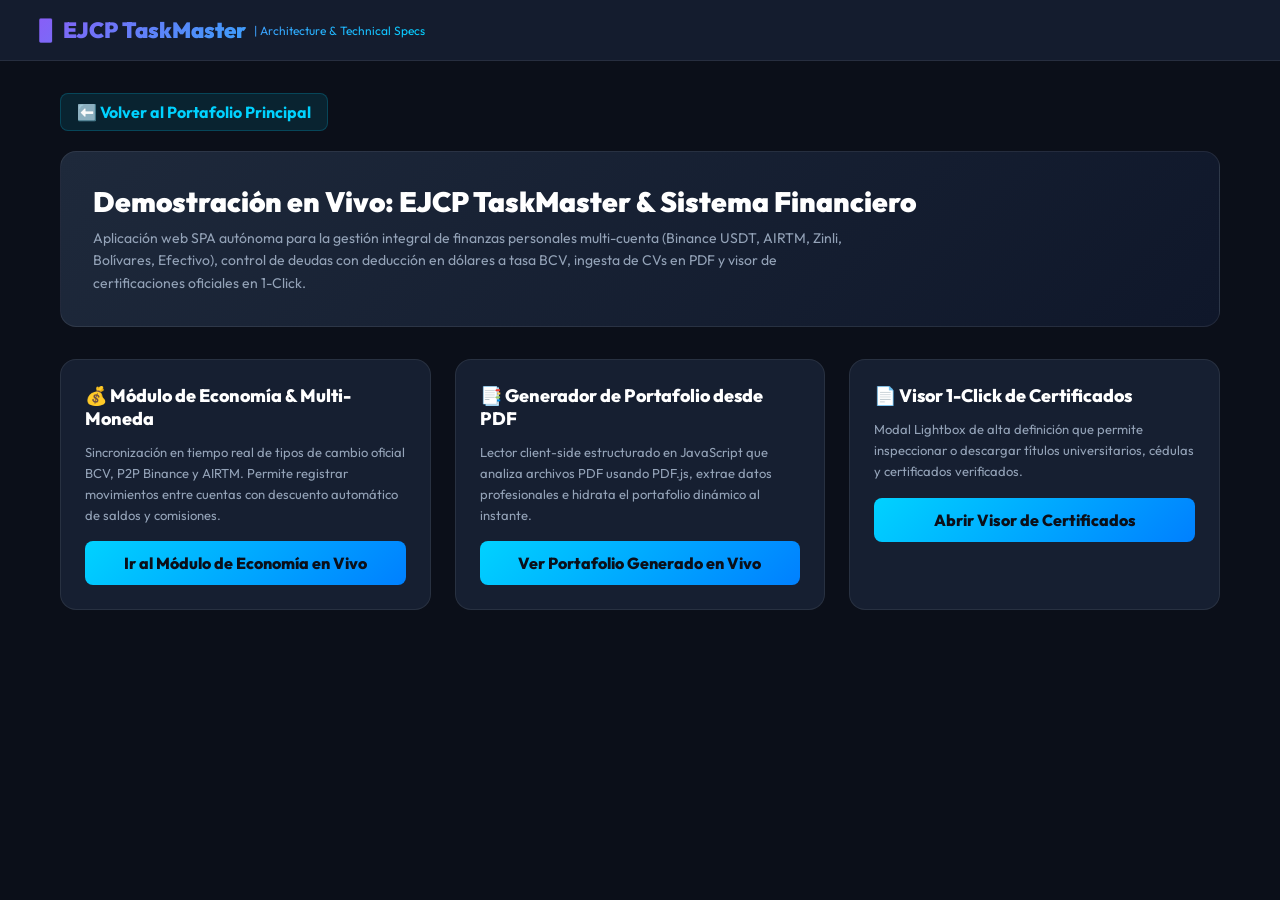
<file: mi_portafolio/taskmaster-finance-demo.html>
<!DOCTYPE html>
<html lang="es">
<head>
  <meta charset="UTF-8">
  <meta name="viewport" content="width=device-width, initial-scale=1.0">
  <title>EJCP TaskMaster | Sistema de Gestión Financiera & Portafolio</title>
  <link rel="preconnect" href="https://fonts.googleapis.com">
  <link rel="preconnect" href="https://fonts.gstatic.com" crossorigin>
  <link href="https://fonts.googleapis.com/css2?family=Outfit:wght@300;400;600;700;800;900&family=JetBrains+Mono:wght@400;600&display=swap" rel="stylesheet">
  <style>
    :root {
      --bg: #0b0f19;
      --card-bg: #161f31;
      --panel-bg: #0f172a;
      --accent: #00d2ff;
      --accent-green: #10b981;
      --accent-purple: #8b5cf6;
      --text: #f1f5f9;
      --text-muted: #94a3b8;
      --border: rgba(255,255,255,0.08);
    }
    * { box-sizing: border-box; margin: 0; padding: 0; font-family: 'Outfit', sans-serif; }
    body { background: var(--bg); color: var(--text); min-height: 100vh; padding-bottom: 60px; }
    
    header { background: rgba(22, 31, 49, 0.9); backdrop-filter: blur(12px); border-bottom: 1px solid var(--border); position: sticky; top: 0; z-index: 100; padding: 16px 32px; display: flex; justify-content: space-between; align-items: center; }
    .logo { font-size: 22px; font-weight: 900; background: linear-gradient(135deg, #8b5cf6, #00d2ff); -webkit-background-clip: text; -webkit-text-fill-color: transparent; display: flex; align-items: center; gap: 8px; }
    
    .container { max-width: 1200px; margin: 32px auto; padding: 0 20px; }
    .back-nav { display: inline-flex; align-items: center; gap: 8px; color: var(--accent); text-decoration: none; font-weight: 700; margin-bottom: 20px; background: rgba(0,210,255,0.1); padding: 8px 16px; border-radius: 8px; border: 1px solid rgba(0,210,255,0.2); }
    
    .hero-banner { background: linear-gradient(135deg, #1e293b, #0f172a); border: 1px solid var(--border); border-radius: 16px; padding: 32px; margin-bottom: 32px; }
    .hero-banner h1 { font-size: 28px; font-weight: 900; color: #fff; margin-bottom: 8px; }
    .hero-banner p { font-size: 14px; color: var(--text-muted); line-height: 1.6; max-width: 750px; }
    
    .grid { display: grid; grid-template-columns: repeat(auto-fit, minmax(300px, 1fr)); gap: 24px; }
    
    .card { background: var(--card-bg); border: 1px solid var(--border); border-radius: 16px; padding: 24px; }
    .card-title { font-size: 18px; font-weight: 800; color: #fff; margin-bottom: 12px; }
    .card-desc { font-size: 13px; color: var(--text-muted); line-height: 1.6; margin-bottom: 16px; }
    
    .btn-action { width: 100%; padding: 12px; background: linear-gradient(135deg, var(--accent), #0080ff); color: #0b0f19; font-weight: 800; border: none; border-radius: 8px; cursor: pointer; text-decoration: none; display: inline-block; text-align: center; }
  </style>
</head>
<body>

  <header>
    <div class="logo">📱 EJCP TaskMaster <span style="font-size:12px;color:var(--text-muted);font-weight:400">| Architecture & Technical Specs</span></div>
  </header>

  <div class="container">
    <a href="index.html" class="back-nav">⬅️ Volver al Portafolio Principal</a>

    <div class="hero-banner">
      <h1>Demostración en Vivo: EJCP TaskMaster & Sistema Financiero</h1>
      <p>Aplicación web SPA autónoma para la gestión integral de finanzas personales multi-cuenta (Binance USDT, AIRTM, Zinli, Bolívares, Efectivo), control de deudas con deducción en dólares a tasa BCV, ingesta de CVs en PDF y visor de certificaciones oficiales en 1-Click.</p>
    </div>

    <div class="grid">
      <div class="card">
        <div class="card-title">💰 Módulo de Economía & Multi-Moneda</div>
        <div class="card-desc">Sincronización en tiempo real de tipos de cambio oficial BCV, P2P Binance y AIRTM. Permite registrar movimientos entre cuentas con descuento automático de saldos y comisiones.</div>
        <a href="index.html#sec-finances" class="btn-action">Ir al Módulo de Economía en Vivo</a>
      </div>

      <div class="card">
        <div class="card-title">📑 Generador de Portafolio desde PDF</div>
        <div class="card-desc">Lector client-side estructurado en JavaScript que analiza archivos PDF usando PDF.js, extrae datos profesionales e hidrata el portafolio dinámico al instante.</div>
        <a href="index.html#sec-portfolio" class="btn-action">Ver Portafolio Generado en Vivo</a>
      </div>

      <div class="card">
        <div class="card-title">📄 Visor 1-Click de Certificados</div>
        <div class="card-desc">Modal Lightbox de alta definición que permite inspeccionar o descargar títulos universitarios, cédulas y certificados verificados.</div>
        <a href="index.html#sec-portfolio" class="btn-action">Abrir Visor de Certificados</a>
      </div>
    </div>
  </div>

</body>
</html>
</file>
